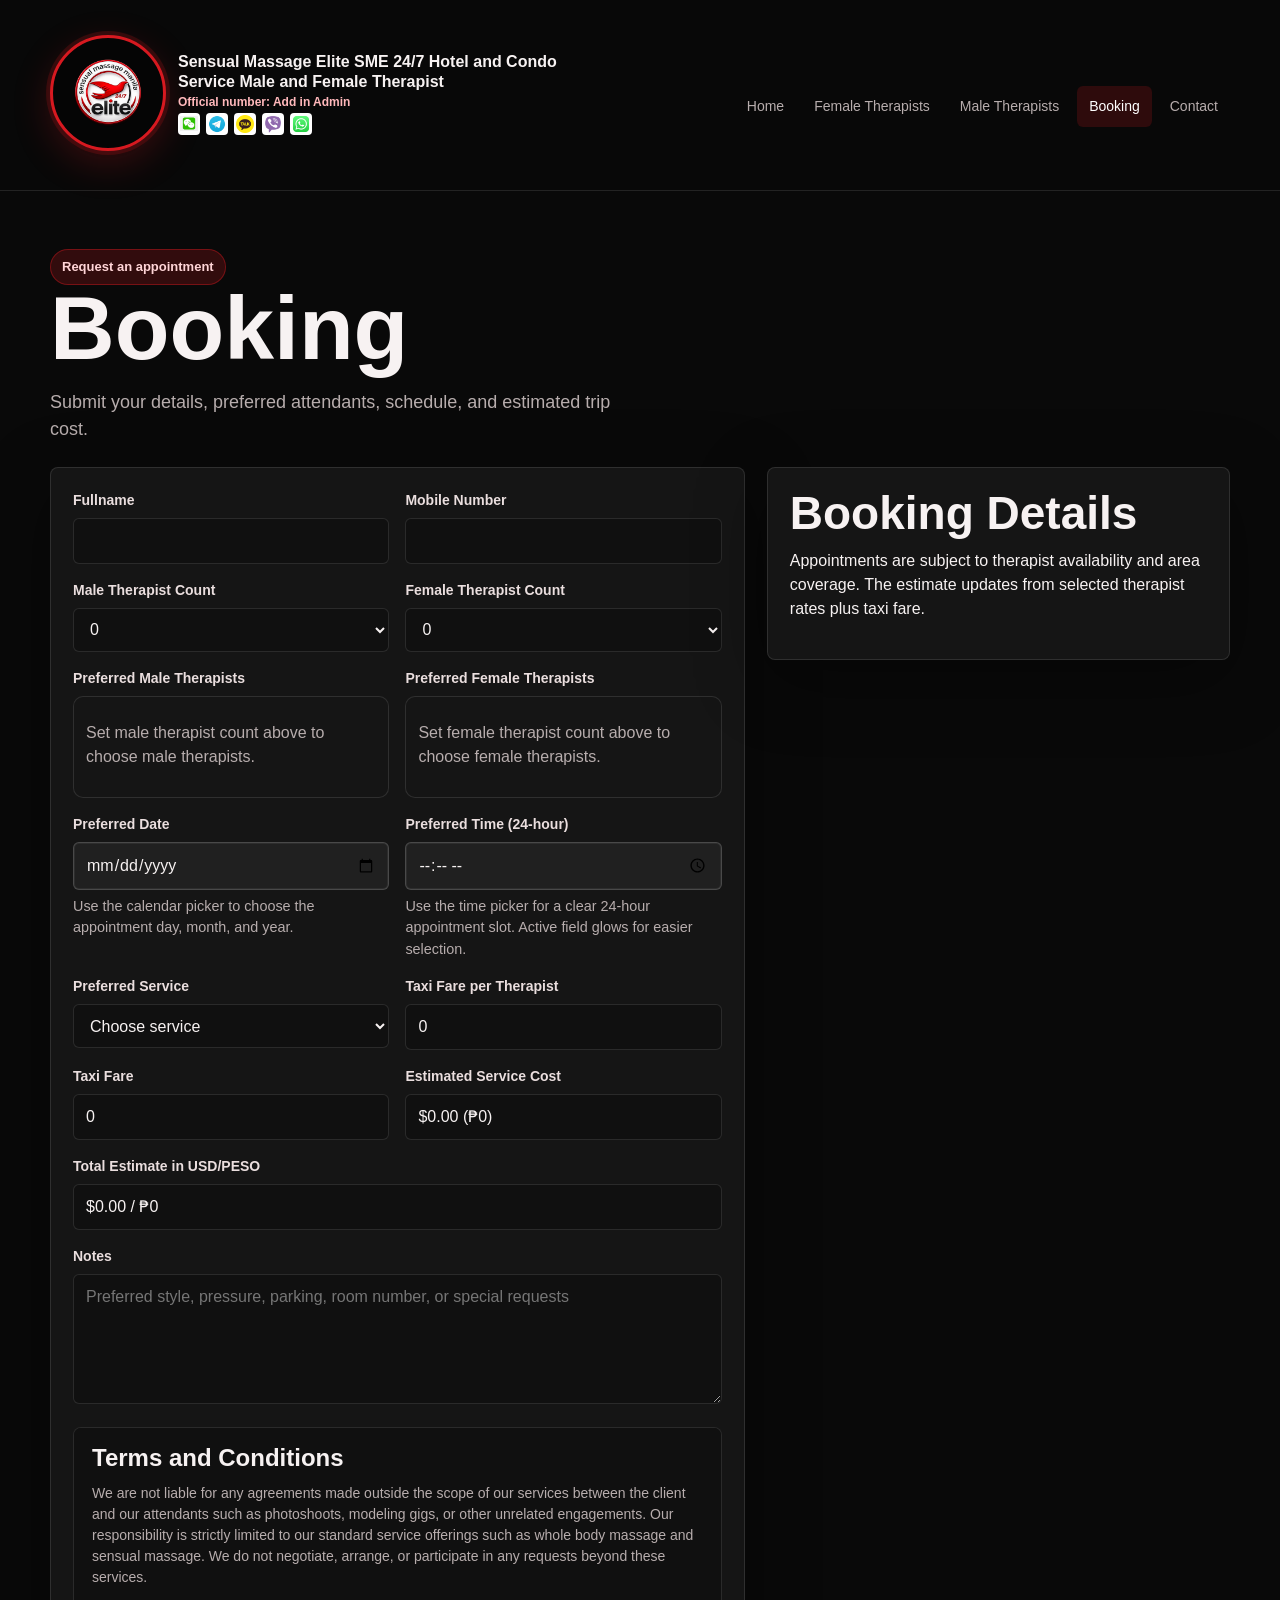
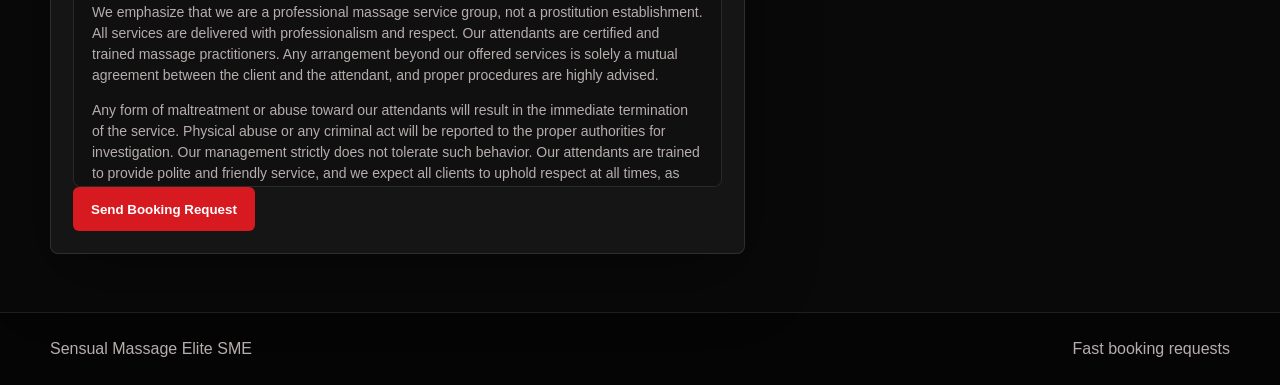
<file: booking.html>
<!DOCTYPE html>
<html lang="en">
<head>
  <meta charset="UTF-8">
  <meta name="viewport" content="width=device-width, initial-scale=1.0">
  <title>Booking | Sensual Massage Elite SME</title>
  <meta name="description" content="Request a massage therapist booking with Sensual Massage Elite SME.">
  <meta name="robots" content="index,follow">
  <link rel="canonical" href="https://sme247manila.com/booking.html">
  <meta property="og:type" content="website">
  <meta property="og:site_name" content="Sensual Massage Elite SME">
  <link rel="shortcut icon" href="/favicon.ico">
  <link rel="icon" type="image/png" sizes="48x48" href="/logo/favicon-48x48.png">
  <link rel="icon" type="image/png" sizes="96x96" href="/logo/favicon-96x96.png">
  <link rel="apple-touch-icon" sizes="180x180" href="/logo/apple-touch-icon.png">
  <meta property="og:title" content="Booking | Sensual Massage Elite SME">
  <meta property="og:description" content="Request a massage therapist booking with Sensual Massage Elite SME.">
  <meta property="og:url" content="https://sme247manila.com/booking.html">
  <meta property="og:image" content="https://sme247manila.com/logo/elite%20logo.png">
  <meta name="twitter:card" content="summary_large_image">
  <meta name="twitter:image" content="https://sme247manila.com/logo/elite%20logo.png">
  <link rel="stylesheet" href="css/styles.css">
</head>
<body>
  <header class="site-header">
    <nav class="nav">
      <a class="brand" href="index.html"><img class="brand-logo" src="logo/elite%20logo.png" alt="Sensual Massage Elite SME logo"><span class="brand-copy"><span data-business-name>Sensual Massage Elite SME<br>24/7 Hotel and Condo Service Male and Female Therapist</span><small data-official-number>Official number: Add in Admin</small><span class="brand-apps"><img src="logo/wechat.png" alt="WeChat"><img src="logo/telegram.png" alt="Telegram"><img src="logo/kakaotalk.png" alt="KakaoTalk"><img src="logo/viber.png" alt="Viber"><img src="logo/whatsapp.png" alt="WhatsApp"></span></span></a>
      <div class="nav-links">
        <a href="index.html">Home</a>
        <a href="femaletherapist.html">Female Therapists</a>
        <a href="maletherapist.html">Male Therapists</a>
        <a class="active" href="booking.html">Booking</a>
        <a href="contact.html">Contact</a>
      </div>
    </nav>
  </header>

  <main class="section">
    <div class="section-head">
      <div>
        <span class="eyebrow">Request an appointment</span>
        <h1>Booking</h1>
        <p class="lead">Submit your details, preferred attendants, schedule, and estimated trip cost.</p>
      </div>
    </div>
    <div class="split">
      <form class="form-panel" id="bookingForm">
        <div class="form-grid">
          <div class="field"><label for="fullname">Fullname</label><input id="fullname" name="fullname" required></div>
          <div class="field"><label for="mobileNumber">Mobile Number</label><input id="mobileNumber" name="mobileNumber" required></div>
          <div class="field"><label for="maleTherapistCount">Male Therapist Count</label><select id="maleTherapistCount" name="maleTherapistCount" required><option value="0">0</option><option value="1">1</option><option value="2">2</option><option value="3">3</option><option value="4">4</option><option value="5">5</option></select></div>
          <div class="field"><label for="femaleTherapistCount">Female Therapist Count</label><select id="femaleTherapistCount" name="femaleTherapistCount" required><option value="0">0</option><option value="1">1</option><option value="2">2</option><option value="3">3</option><option value="4">4</option><option value="5">5</option></select></div>
          <div class="field"><label>Preferred Male Therapists</label><div id="maleTherapistSelector" class="therapist-selection"></div><input type="hidden" id="preferredMaleTherapist" name="preferredMaleTherapist"></div>
          <div class="field"><label>Preferred Female Therapists</label><div id="femaleTherapistSelector" class="therapist-selection"></div><input type="hidden" id="preferredFemaleTherapist" name="preferredFemaleTherapist"></div>
          <div class="field"><label for="preferredDate">Preferred Date</label><input id="preferredDate" name="preferredDate" type="date" required><small class="field-note">Use the calendar picker to choose the appointment day, month, and year.</small></div>
          <div class="field"><label for="preferredTime">Preferred Time (24-hour)</label><input id="preferredTime" name="preferredTime" type="time" step="1800" required><small class="field-note">Use the time picker for a clear 24-hour appointment slot. Active field glows for easier selection.</small></div>
          <div class="field"><label for="preferredService">Preferred Service</label><select id="preferredService" name="preferredService" required><option value="">Choose service</option><option>Whole Body Massage</option><option>Sensual Massage</option></select></div>
          <div class="field"><label for="taxiFarePerTherapist">Taxi Fare per Therapist</label><input id="taxiFarePerTherapist" name="taxiFarePerTherapist" type="number" readonly></div>
          <div class="field"><label for="taxiFare">Taxi Fare</label><input id="taxiFare" name="taxiFare" type="number" min="0" step="1" value="0" readonly></div>
          <div class="field"><label for="estimatedServiceCost">Estimated Service Cost</label><input id="estimatedServiceCost" name="estimatedServiceCost" readonly></div>
          <div class="field full"><label for="totalEstimate">Total Estimate in USD/PESO</label><input id="totalEstimate" name="totalEstimate" readonly></div>
          <div class="field full"><label for="notes">Notes</label><textarea id="notes" name="notes" placeholder="Preferred style, pressure, parking, room number, or special requests"></textarea></div>
          <div class="field full terms-box">
            <h2>Terms and Conditions</h2>
            <p>We are not liable for any agreements made outside the scope of our services between the client and our attendants such as photoshoots, modeling gigs, or other unrelated engagements. Our responsibility is strictly limited to our standard service offerings such as whole body massage and sensual massage. We do not negotiate, arrange, or participate in any requests beyond these services.</p>
            <p>We emphasize that we are a professional massage service group, not a prostitution establishment. All services are delivered with professionalism and respect. Our attendants are certified and trained massage practitioners. Any arrangement beyond our offered services is solely a mutual agreement between the client and the attendant, and proper procedures are highly advised.</p>
            <p>Any form of maltreatment or abuse toward our attendants will result in the immediate termination of the service. Physical abuse or any criminal act will be reported to the proper authorities for investigation. Our management strictly does not tolerate such behavior. Our attendants are trained to provide polite and friendly service, and we expect all clients to uphold respect at all times, as mutual respect ensures a positive experience for everyone.</p>
            <p>Our services are primarily available within hotels and condominiums covered in our service areas. Exceptions may be granted to regular or frequent clients who have established trust, allowing attendants to visit private residences. For provincial, out-of-town, or international requests, a photocopy of valid identification and a signed transparency agreement are required for security purposes for both parties.</p>
            <p>We strictly oppose human trafficking and do not employ minors. All of our attendants, both male and female, are of legal age 21 years old and above. They are independent freelance professionals who are well-mannered, properly trained, and hold relevant health and massage certifications, supported by years of experience. We do not force or pressure our attendants into any activity against their will. Each attendant has the full right to accept or decline any request.</p>
            <p>Our group's vision is to support our members in achieving a better quality of life through sustainable work opportunities, while also helping clients reduce stress and improve overall well-being. We believe that therapeutic massage plays an important role in enhancing both physical and mental health in today's society.</p>
            <label class="checkbox-label"><input type="checkbox" id="termsAccepted" name="termsAccepted" required> I agree to the terms and conditions.</label>
          </div>
        </div>
        <div class="actions"><button type="submit">Send Booking Request</button><span id="status" class="status"></span></div>
      </form>
      <aside class="info-panel">
        <h2>Booking Details</h2>
        <p>Appointments are subject to therapist availability and area coverage. The estimate updates from selected therapist rates plus taxi fare.</p>
      </aside>
    </div>
  </main>

  <footer class="site-footer"><div class="footer-inner"><span>Sensual Massage Elite SME</span><span>Fast booking requests</span></div></footer>
    <script src="js/therapists.js?v=20260521b"></script>
  <script src="js/supabase.js?v=20260521b"></script>
  <script src="js/main.js?v=20260521b"></script>
  <script>setupBookingForm();</script>
</body>
</html>
</file>
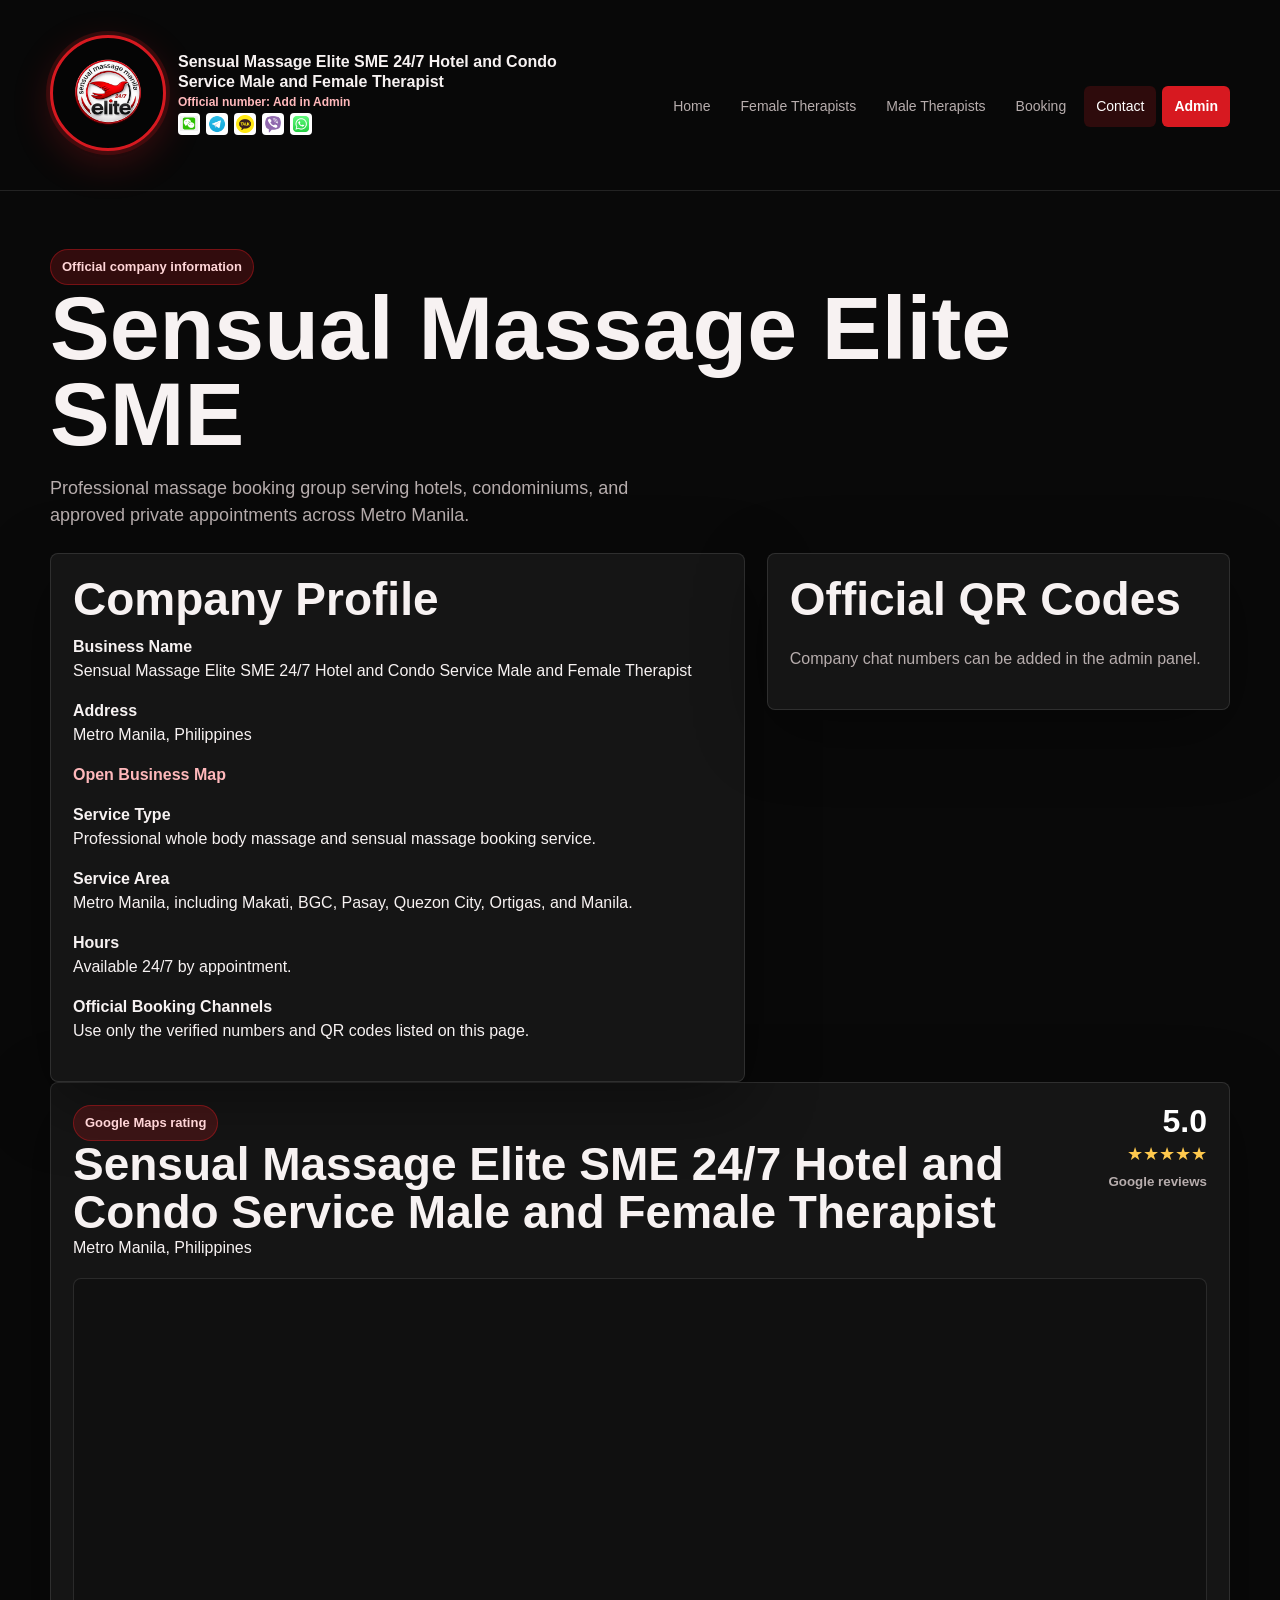
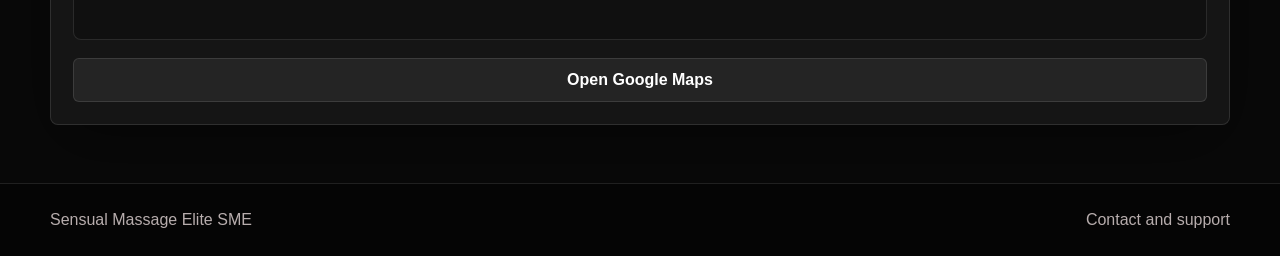
<file: contact.html>
<!DOCTYPE html>
<html lang="en">
<head>
  <meta charset="UTF-8">
  <meta name="viewport" content="width=device-width, initial-scale=1.0">
  <title>Contact | Sensual Massage Elite SME</title>
  <meta name="description" content="Official Sensual Massage Elite SME 24/7 Hotel and Condo Service Male and Female Therapist company information, verified numbers, and auto-generated QR codes.">
  <meta name="robots" content="index,follow">
  <link rel="canonical" href="https://sme247manila.com/contact.html">
  <meta property="og:type" content="website">
  <meta property="og:site_name" content="Sensual Massage Elite SME">
  <link rel="shortcut icon" href="/favicon.ico">
  <link rel="icon" type="image/png" sizes="48x48" href="/logo/favicon-48x48.png">
  <link rel="icon" type="image/png" sizes="96x96" href="/logo/favicon-96x96.png">
  <link rel="apple-touch-icon" sizes="180x180" href="/logo/apple-touch-icon.png">
  <meta property="og:title" content="Contact | Sensual Massage Elite SME">
  <meta property="og:description" content="Official Sensual Massage Elite SME company information, verified numbers, and QR codes.">
  <meta property="og:url" content="https://sme247manila.com/contact.html">
  <meta property="og:image" content="https://sme247manila.com/logo/elite%20logo.png">
  <meta name="twitter:card" content="summary_large_image">
  <meta name="twitter:image" content="https://sme247manila.com/logo/elite%20logo.png">
  <link rel="stylesheet" href="css/styles.css">
</head>
<body>
  <header class="site-header">
    <nav class="nav">
      <a class="brand" href="index.html"><img class="brand-logo" src="logo/elite%20logo.png" alt="Sensual Massage Elite SME logo"><span class="brand-copy"><span data-business-name>Sensual Massage Elite SME<br>24/7 Hotel and Condo Service Male and Female Therapist</span><small data-official-number>Official number: Add in Admin</small><span class="brand-apps"><img src="logo/wechat.png" alt="WeChat"><img src="logo/telegram.png" alt="Telegram"><img src="logo/kakaotalk.png" alt="KakaoTalk"><img src="logo/viber.png" alt="Viber"><img src="logo/whatsapp.png" alt="WhatsApp"></span></span></a>
      <div class="nav-links">
        <a href="index.html">Home</a>
        <a href="femaletherapist.html">Female Therapists</a>
        <a href="maletherapist.html">Male Therapists</a>
        <a href="booking.html">Booking</a>
        <a class="active" href="contact.html">Contact</a>
        <a href="#" onclick="openAdminLogin({ redirectToAdmin: true }); return false;">Admin</a>
      </div>
    </nav>
  </header>

  <main class="section">
    <div class="section-head">
      <div>
        <span class="eyebrow">Official company information</span>
        <h1>Sensual Massage Elite SME</h1>
        <p class="lead">Professional massage booking group serving hotels, condominiums, and approved private appointments across Metro Manila.</p>
      </div>
    </div>
    <div class="split">
      <aside class="info-panel">
        <h2>Company Profile</h2>
        <p><strong>Business Name</strong><br><span data-business-name>Sensual Massage Elite SME 24/7 Hotel and Condo Service Male and Female Therapist</span></p>
        <p><strong>Address</strong><br><span data-business-address>Metro Manila, Philippines</span></p>
        <p><a class="map-link" data-business-map href="https://www.google.com/maps/search/?api=1&query=Metro%20Manila%2C%20Philippines" target="_blank" rel="noopener">Open Business Map</a></p>
        <p><strong>Service Type</strong><br>Professional whole body massage and sensual massage booking service.</p>
        <p><strong>Service Area</strong><br>Metro Manila, including Makati, BGC, Pasay, Quezon City, Ortigas, and Manila.</p>
        <p><strong>Hours</strong><br>Available 24/7 by appointment.</p>
        <p><strong>Official Booking Channels</strong><br>Use only the verified numbers and QR codes listed on this page.</p>
      </aside>
      <aside class="info-panel">
        <h2>Official QR Codes</h2>
        <div class="contact-list contact-list-rich" id="companyContacts"></div>
      </aside>
    </div>
    <div data-business-map-rating></div>
  </main>

  <footer class="site-footer"><div class="footer-inner"><span>Sensual Massage Elite SME</span><span>Contact and support</span></div></footer>
    <script src="js/therapists.js?v=20260521b"></script>
  <script src="js/supabase.js?v=20260521b"></script>
  <script src="js/main.js?v=20260521b"></script>
  <script>renderOfficialNumber(); renderCompanyContacts("companyContacts");</script>
</body>
</html>
</file>
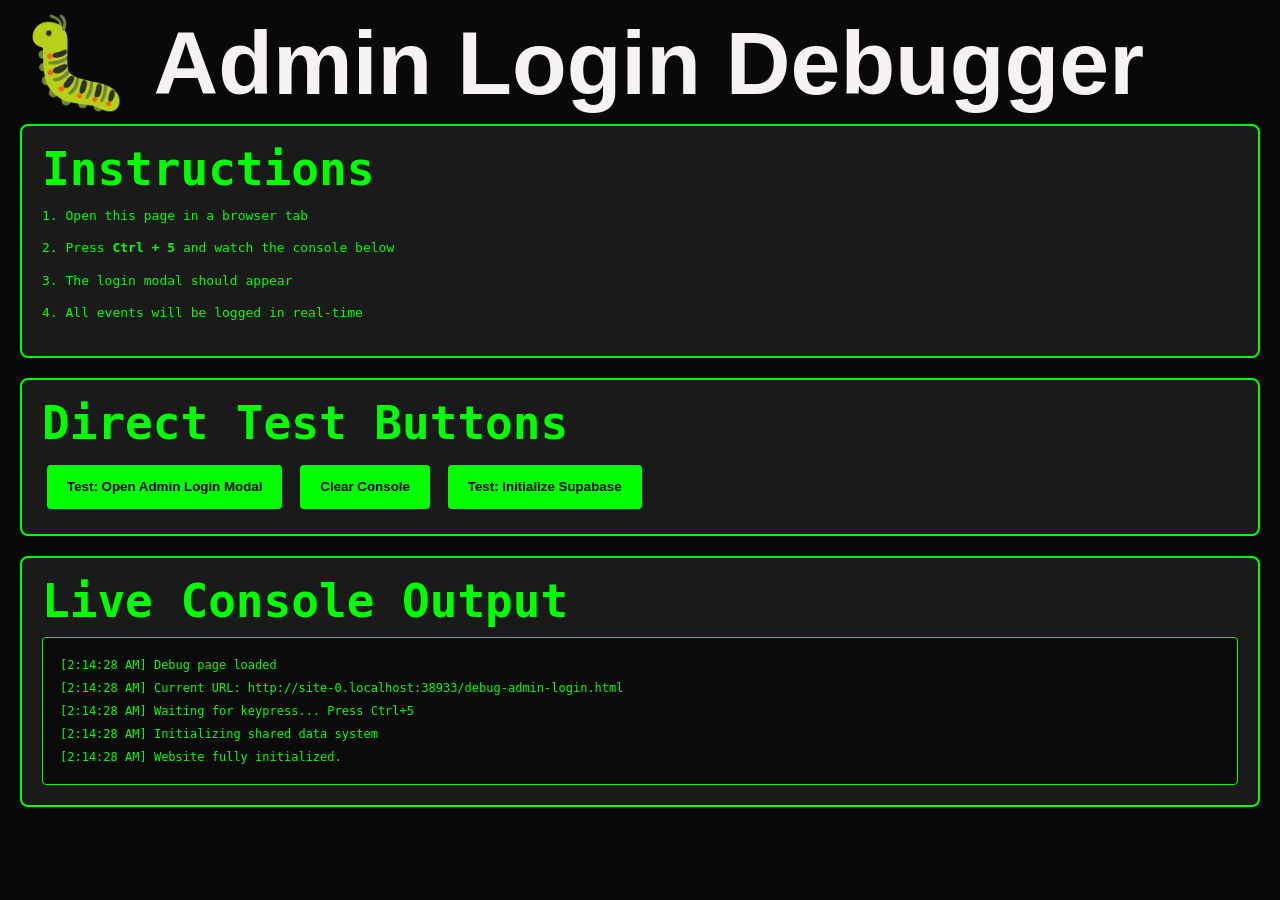
<file: debug-admin-login.html>
<!DOCTYPE html>
<html lang="en">
<head>
  <meta charset="UTF-8">
  <meta name="viewport" content="width=device-width, initial-scale=1.0">
  <title>Admin Login Debug</title>
  <link rel="stylesheet" href="css/styles.css">
  <style>
    body {
      padding: 20px;
    }
    .debug-panel {
      background: #1a1a1a;
      border: 2px solid #00ff00;
      padding: 20px;
      border-radius: 8px;
      margin-bottom: 20px;
      font-family: monospace;
      color: #00ff00;
    }
    .console-output {
      background: #0a0a0a;
      border: 1px solid #00ff00;
      padding: 15px;
      border-radius: 4px;
      max-height: 400px;
      overflow-y: auto;
      font-size: 12px;
      line-height: 1.4;
    }
    .log-entry {
      margin: 2px 0;
      padding: 2px;
    }
    .log-error {
      color: #ff4444;
    }
    .log-success {
      color: #44ff44;
    }
    .log-info {
      color: #4488ff;
    }
    button {
      padding: 10px 20px;
      margin: 5px;
      background: #00ff00;
      color: #000;
      border: none;
      border-radius: 4px;
      cursor: pointer;
      font-weight: bold;
    }
    button:hover {
      background: #00cc00;
    }
  </style>
</head>
<body>
  <h1>🐛 Admin Login Debugger</h1>
  
  <div class="debug-panel">
    <h2>Instructions</h2>
    <p>1. Open this page in a browser tab</p>
    <p>2. Press <strong>Ctrl + 5</strong> and watch the console below</p>
    <p>3. The login modal should appear</p>
    <p>4. All events will be logged in real-time</p>
  </div>

  <div class="debug-panel">
    <h2>Direct Test Buttons</h2>
    <button onclick="testOpenAdminLogin()">Test: Open Admin Login Modal</button>
    <button onclick="clearConsole()">Clear Console</button>
    <button onclick="testSupabaseInit()">Test: Initialize Supabase</button>
  </div>

  <div class="debug-panel">
    <h2>Live Console Output</h2>
    <div class="console-output" id="consoleOutput"></div>
  </div>

    <script src="js/therapists.js?v=20260521b"></script>
  <script src="js/supabase.js?v=20260521b"></script>
  <script src="js/main.js?v=20260521b"></script>
  
  <script>
    // Capture console.log
    const originalLog = console.log;
    const originalError = console.error;
    const consoleOutput = document.getElementById("consoleOutput");
    
    function addConsoleEntry(message, type = "log") {
      const entry = document.createElement("div");
      entry.className = "log-entry";
      if (type === "error") entry.classList.add("log-error");
      if (type === "success") entry.classList.add("log-success");
      if (type === "info") entry.classList.add("log-info");
      
      const time = new Date().toLocaleTimeString();
      entry.textContent = `[${time}] ${message}`;
      consoleOutput.appendChild(entry);
      consoleOutput.scrollTop = consoleOutput.scrollHeight;
    }
    
    console.log = function(...args) {
      originalLog(...args);
      addConsoleEntry(args.join(" "), "log");
    };
    
    console.error = function(...args) {
      originalError(...args);
      addConsoleEntry("ERROR: " + args.join(" "), "error");
    };
    
    function clearConsole() {
      consoleOutput.innerHTML = "";
      addConsoleEntry("Console cleared", "info");
    }
    
    function testOpenAdminLogin() {
      console.log("=== Manual Test: openAdminLogin ===");
      openAdminLogin({ redirectToAdmin: false });
    }
    
    async function testSupabaseInit() {
      console.log("=== Manual Test: Supabase Init ===");
      const client = await initSupabase();
      if (client) {
        console.log("SUCCESS: Supabase client initialized");
      } else {
        console.error("FAILED: Could not initialize Supabase client");
      }
    }
  </script>

  <script>
    // Log page load
    console.log("Debug page loaded");
    console.log("Current URL:", window.location.href);
    console.log("Waiting for keypress... Press Ctrl+5");
    
    // Test the shortcut manually
    window.addEventListener("keydown", (e) => {
      if (e.ctrlKey && !e.altKey && !e.shiftKey && e.key === "5") {
        console.log("Captured: Ctrl+5 (Admin shortcut activated)");
      }
    });
  </script>
</body>
</html>
</file>
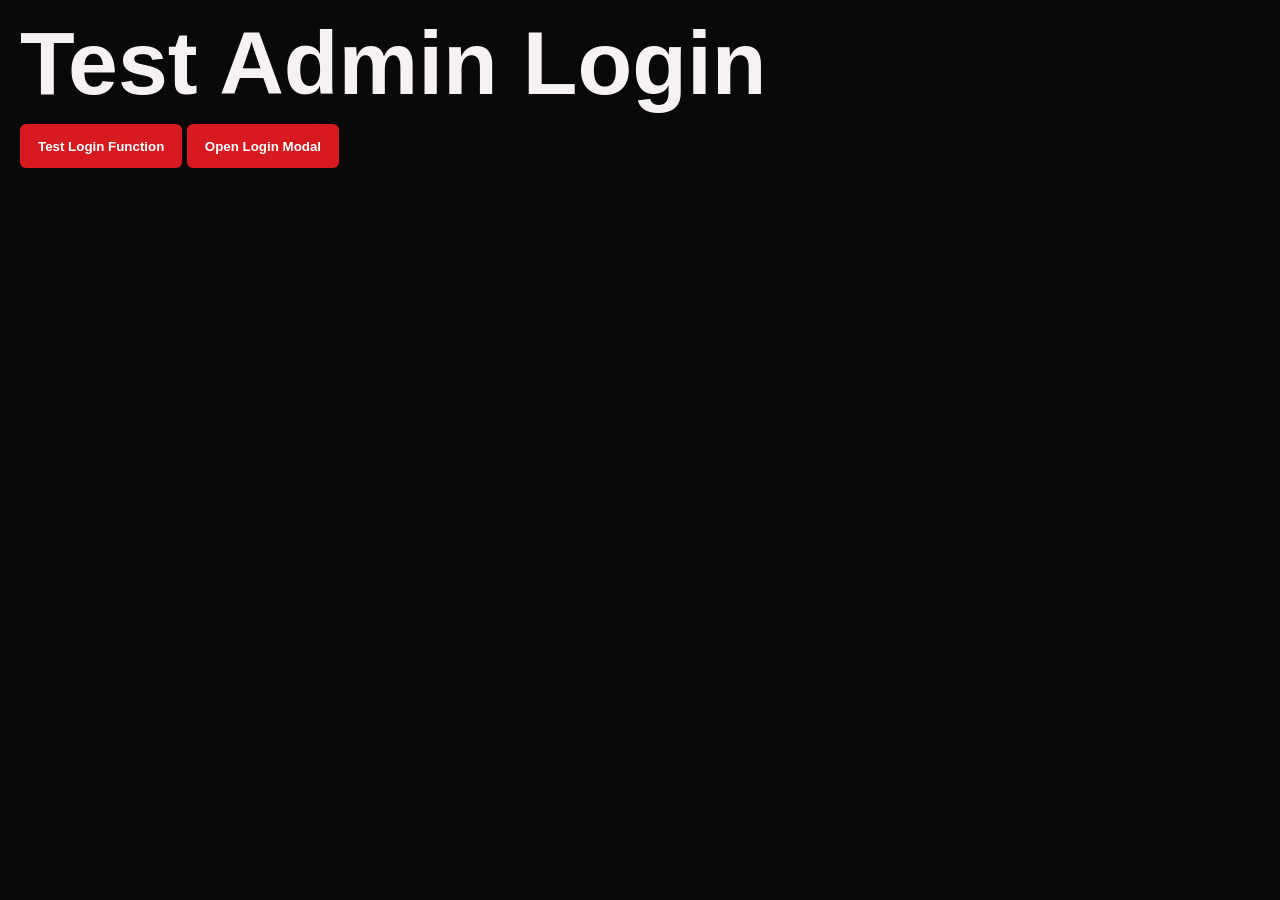
<file: test-login.html>
<!DOCTYPE html>
<html lang="en">
<head>
  <meta charset="UTF-8">
  <meta name="viewport" content="width=device-width, initial-scale=1.0">
  <title>Test Admin Login</title>
  <link rel="stylesheet" href="css/styles.css">
</head>
<body>
  <div style="padding: 20px;">
    <h1>Test Admin Login</h1>
    <button onclick="testLogin()">Test Login Function</button>
    <button onclick="openAdminLogin({ redirectToAdmin: true })">Open Login Modal</button>
    <div id="testResults"></div>
  </div>

    <script src="js/supabase.js?v=20260521b"></script>
  <script src="js/main.js?v=20260521b"></script>
  
  <script>
    async function testLogin() {
      const results = document.getElementById('testResults');
      results.innerHTML = '<p>Testing login function...</p>';
      
      try {
        // Test with your Supabase admin email and password
        const result = await adminSignIn('your-admin-email@example.com', 'your-password');
        results.innerHTML = '<pre>' + JSON.stringify(result, null, 2) + '</pre>';
      } catch (error) {
        results.innerHTML = '<p style="color: red;">Error: ' + error.message + '</p>';
      }
    }
  </script>
</body>
</html>
</file>
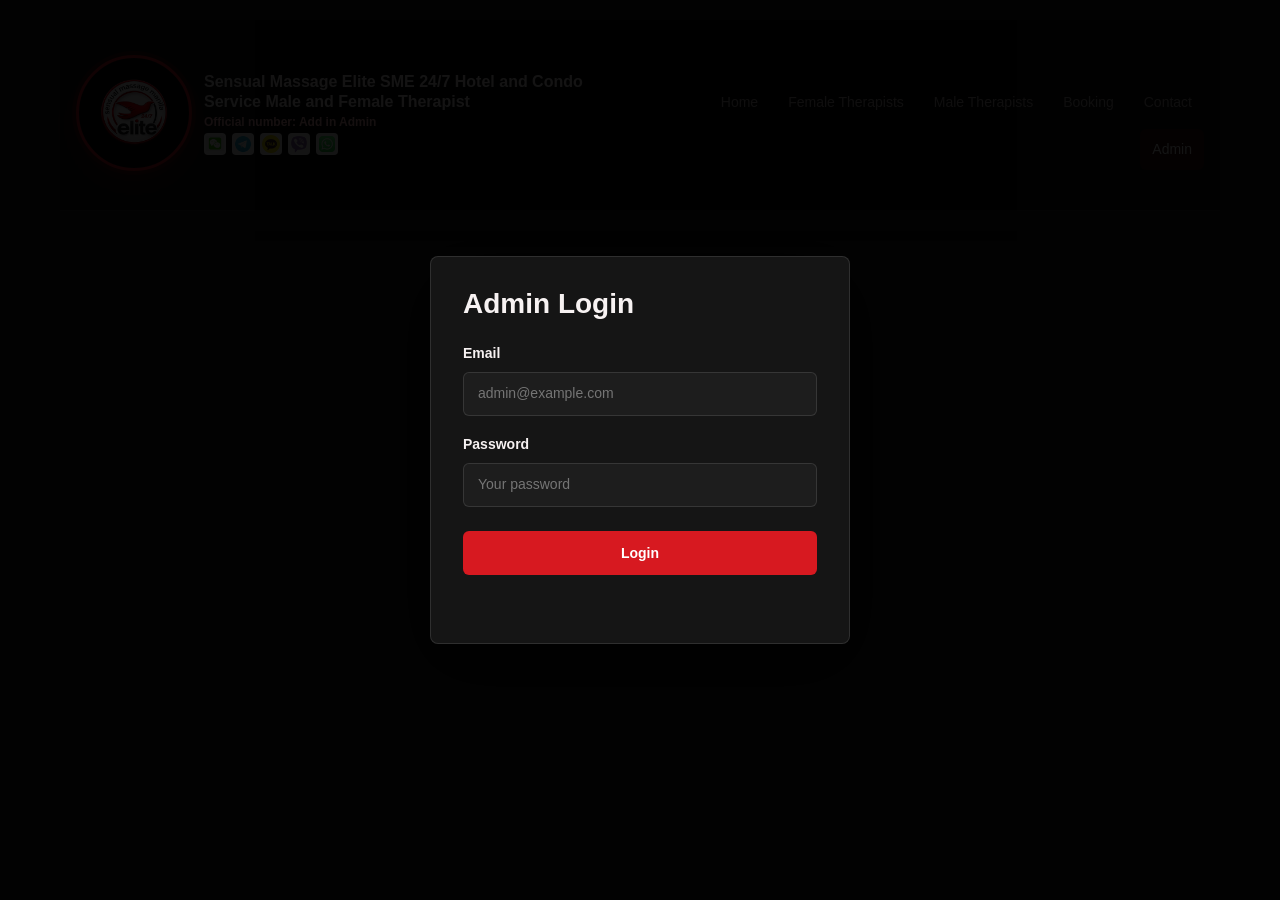
<file: admin/add-therapist.html>
<!DOCTYPE html>
<html lang="en">
<head>
  <meta charset="UTF-8">
  <meta name="viewport" content="width=device-width, initial-scale=1.0">
  <title>Add Therapist | Sensual Massage Elite SME</title>
  <link rel="shortcut icon" href="/favicon.ico">
  <link rel="icon" type="image/png" sizes="48x48" href="/logo/favicon-48x48.png">
  <link rel="icon" type="image/png" sizes="96x96" href="/logo/favicon-96x96.png">
  <link rel="apple-touch-icon" sizes="180x180" href="/logo/apple-touch-icon.png">
  <link rel="stylesheet" href="../css/styles.css">
  <style>
    .admin-page {
      max-width: 1200px;
      margin: 0 auto;
      padding: 20px;
      background: #1a1a1a;
      border-radius: 8px;
      box-shadow: 0 4px 12px rgba(0,0,0,0.3);
    }

    .therapist-list {
      display: flex;
      flex-direction: column;
      gap: 20px;
      margin-top: 20px;
      max-height: 600px;
      overflow-y: auto;
      padding: 20px;
      background: #252525;
      border-radius: 12px;
      border: 1px solid #333;
    }

    .therapist-item {
      display: flex;
      align-items: center;
      padding: 25px;
      border: 2px solid #444;
      border-radius: 16px;
      background: #2d2d2d;
      transition: all 0.3s ease;
      box-shadow: 0 4px 16px rgba(0, 0, 0, 0.4);
      position: relative;
    }

    .therapist-item:hover {
      box-shadow: 0 8px 20px rgba(0, 0, 0, 0.12);
      transform: translateY(-2px);
      border-color: #007bff;
    }

    .therapist-avatar {
      width: 100px;
      height: 100px;
      border-radius: 50%;
      object-fit: cover;
      margin-right: 25px;
      border: 3px solid #007bff;
      box-shadow: 0 6px 20px rgba(0, 123, 255, 0.3);
    }

    .therapist-avatar-container {
      position: relative;
      display: inline-block;
      flex-shrink: 0;
    }

    .crown-icon {
      position: absolute;
      top: -10px;
      left: -10px;
      background: linear-gradient(135deg, #ffd700, #ffed4e);
      color: white;
      font-size: 18px;
      width: 28px;
      height: 28px;
      border-radius: 50%;
      display: flex;
      align-items: center;
      justify-content: center;
      box-shadow: 0 4px 8px rgba(255, 215, 0, 0.4);
      border: 3px solid #ffc107;
      z-index: 10;
    }

    .most-booked {
      border: 3px solid #ffd700;
      background: linear-gradient(135deg, #3a3a3a 0%, #4a4a4a 50%, #5a5a5a 100%);
      box-shadow: 0 8px 25px rgba(255, 215, 0, 0.3);
    }

    .most-booked:hover {
      box-shadow: 0 12px 35px rgba(255, 215, 0, 0.4);
      border-color: #ffed4e;
    }

    .random-ranked {
      border: 3px solid #6c757d;
      background: linear-gradient(135deg, #2a2a2a 0%, #3a3a3a 50%, #4a4a4a 100%);
      box-shadow: 0 8px 25px rgba(108, 117, 125, 0.2);
    }

    .random-ranked:hover {
      box-shadow: 0 12px 35px rgba(108, 117, 125, 0.3);
      border-color: #868e96;
    }

    .random-icon {
      position: absolute;
      top: -10px;
      left: -10px;
      background: linear-gradient(135deg, #6c757d, #868e96);
      color: white;
      font-size: 18px;
      width: 28px;
      height: 28px;
      border-radius: 50%;
      display: flex;
      align-items: center;
      justify-content: center;
      box-shadow: 0 4px 8px rgba(108, 117, 125, 0.4);
      border: 3px solid #495057;
      z-index: 10;
    }

    .therapist-info {
      flex: 1;
      min-width: 0;
    }

    .therapist-name {
      font-weight: 700;
      color: #ffffff;
      margin-bottom: 12px;
      cursor: pointer;
      font-size: 20px;
      transition: color 0.3s ease;
      text-shadow: 0 2px 4px rgba(0, 0, 0, 0.3);
    }

    .therapist-name:hover {
      color: #007bff;
      text-shadow: 0 2px 8px rgba(0, 123, 255, 0.4);
    }

    .therapist-details {
      font-size: 15px;
      color: #d0d0d0;
      margin-bottom: 12px;
      line-height: 1.6;
      background: rgba(255, 255, 255, 0.05);
      padding: 8px 12px;
      border-radius: 8px;
      border-left: 3px solid #007bff;
    }

    .therapist-actions {
      display: flex;
      gap: 15px;
      flex-shrink: 0;
      flex-direction: column;
      align-items: stretch;
    }

    .edit-btn, .delete-btn {
      padding: 12px 24px;
      border: none;
      border-radius: 10px;
      cursor: pointer;
      font-size: 14px;
      font-weight: 700;
      transition: all 0.3s ease;
      text-transform: uppercase;
      letter-spacing: 0.8px;
      min-width: 100px;
      text-align: center;
    }

    .edit-btn {
      background: linear-gradient(135deg, #007bff, #0056b3);
      color: white;
      box-shadow: 0 4px 12px rgba(0, 123, 255, 0.3);
    }

    .edit-btn:hover {
      background: linear-gradient(135deg, #0056b3, #004085);
      box-shadow: 0 6px 20px rgba(0, 123, 255, 0.4);
      transform: translateY(-1px);
    }

    .delete-btn {
      background: linear-gradient(135deg, #dc3545, #c82333);
      color: white;
      box-shadow: 0 4px 12px rgba(220, 53, 69, 0.3);
    }

    .delete-btn:hover {
      background: linear-gradient(135deg, #c82333, #a71d2a);
      box-shadow: 0 6px 20px rgba(220, 53, 69, 0.4);
      transform: translateY(-1px);
    }

    .edit-modal {
      position: fixed;
      top: 0;
      left: 0;
      width: 100%;
      height: 100%;
      background: rgba(0,0,0,0.85);
      display: none;
      align-items: center;
      justify-content: center;
      z-index: 1000;
      backdrop-filter: blur(10px);
    }

    .edit-modal-content {
      background: #20232a;
      padding: 26px 28px;
      border-radius: 18px;
      max-width: 860px;
      width: min(96vw, 860px);
      max-height: 88vh;
      overflow-y: auto;
      box-shadow: 0 32px 100px rgba(0, 0, 0, 0.72);
      border: 1px solid rgba(255,255,255,0.08);
    }

    .edit-modal-content h3 {
      margin-bottom: 20px;
      color: #ffffff;
      font-size: 26px;
      font-weight: 700;
      text-align: center;
      border-bottom: 1px solid rgba(77, 140, 255, 0.35);
      padding-bottom: 12px;
    }

    .edit-modal-content .form-grid {
      display: grid;
      grid-template-columns: repeat(auto-fit, minmax(220px, 1fr));
      gap: 14px;
      margin-bottom: 20px;
    }

    .edit-modal-content .field {
      display: grid;
      gap: 8px;
      margin-bottom: 16px;
    }

    .edit-modal-content .field.full {
      grid-column: 1 / -1;
    }

    .edit-modal-content label {
      display: block;
      margin-bottom: 4px;
      font-weight: 700;
      color: #dfe6ff;
      font-size: 13px;
      text-transform: uppercase;
      letter-spacing: 0.7px;
    }

    .edit-modal-content input,
    .edit-modal-content textarea {
      width: 100%;
      min-height: 42px;
      padding: 12px 14px;
      border: 1px solid rgba(255,255,255,0.08);
      border-radius: 10px;
      font-size: 14px;
      transition: all 0.2s ease;
      background: #121316;
      color: #f5f5ff;
      box-sizing: border-box;
    }

    .edit-modal-content input:focus,
    .edit-modal-content textarea:focus {
      outline: none;
      border-color: #4d8cff;
      background: #1a1f2f;
      box-shadow: 0 0 0 4px rgba(77, 140, 255, 0.18);
      transform: translateY(-1px);
    }

    .edit-modal-content textarea {
      min-height: 130px;
      resize: vertical;
      font-family: inherit;
    }

    .edit-modal-content .image-field {
      grid-column: 1 / -1;
      margin-bottom: 18px;
    }

    .edit-modal-content .image-upload-label {
      display: block;
      margin-bottom: 10px;
      font-weight: 700;
      color: #f3f3ff;
      font-size: 13px;
      text-transform: uppercase;
      letter-spacing: 0.7px;
    }

    .edit-modal-content .image-input-wrapper {
      display: grid;
      gap: 12px;
      margin-bottom: 16px;
    }

    .edit-modal-content .image-gallery {
      display: grid;
      grid-template-columns: repeat(auto-fill, minmax(120px, 1fr));
      gap: 12px;
      margin-bottom: 0;
      max-height: 240px;
      overflow-y: auto;
      padding: 12px;
      background: #141519;
      border: 1px solid rgba(255,255,255,0.08);
      border-radius: 12px;
    }

    .edit-modal-content .image-input {
      width: 100%;
      padding: 12px 14px;
      border: 1px solid rgba(255,255,255,0.08);
      border-radius: 10px;
      background: #141519;
      color: #f5f5ff;
      font-size: 14px;
    }

    .edit-modal-content .gallery-image {
      position: relative;
      width: 100%;
      height: 100px;
      border-radius: 12px;
      overflow: hidden;
      border: 1px solid rgba(255,255,255,0.08);
      cursor: pointer;
      transition: all 0.2s ease;
      background: #0d1116;
    }

    .edit-modal-content .gallery-image img {
      width: 100%;
      height: 100%;
      object-fit: cover;
      display: block;
    }

    .edit-modal-content .gallery-image:hover,
    .edit-modal-content .gallery-image.selected {
      border-color: #4d8cff;
      box-shadow: 0 8px 16px rgba(77, 140, 255, 0.22);
      transform: translateY(-1px);
    }

    .edit-modal-content .remove-image {
      position: absolute;
      top: 8px;
      right: 8px;
      width: 24px;
      height: 24px;
      border-radius: 50%;
      background: rgba(0,0,0,0.65);
      color: #ffffff;
      font-size: 16px;
      line-height: 24px;
      text-align: center;
      cursor: pointer;
      opacity: 0.9;
      transition: opacity 0.2s ease;
    }

    .edit-modal-content .remove-image:hover {
      opacity: 1;
    }

    .edit-modal-content .actions {
      display: flex;
      gap: 14px;
      justify-content: flex-end;
      margin-top: 20px;
      padding-top: 14px;
      border-top: 1px solid rgba(255,255,255,0.08);
    }

    .edit-modal-content button {
      padding: 12px 24px;
      border: none;
      border-radius: 10px;
      cursor: pointer;
      font-size: 13px;
      font-weight: 700;
      transition: all 0.2s ease;
      text-transform: uppercase;
      letter-spacing: 0.8px;
      min-width: 110px;
      text-align: center;
      box-sizing: border-box;
    }

    .edit-modal-content .actions {
      display: flex;
      gap: 20px;
      justify-content: center;
      margin-top: 30px;
      padding-top: 20px;
      border-top: 1px solid #444;
    }

    .edit-modal-content button {
      padding: 14px 28px;
      border: none;
      border-radius: 10px;
      cursor: pointer;
      font-size: 14px;
      font-weight: 700;
      transition: all 0.3s ease;
      text-transform: uppercase;
      letter-spacing: 0.8px;
      min-width: 120px;
      text-align: center;
      box-sizing: border-box;
    }

    .edit-modal-content button[type="submit"] {
      background: linear-gradient(135deg, #007bff, #0056b3);
      color: white;
      box-shadow: 0 4px 12px rgba(0, 123, 255, 0.3);
    }

    .edit-modal-content button[type="submit"]:hover {
      background: linear-gradient(135deg, #0056b3, #004085);
      box-shadow: 0 6px 20px rgba(0, 123, 255, 0.4);
      transform: translateY(-1px);
    }

    .edit-modal-content button[type="button"] {
      background: linear-gradient(135deg, #6c757d, #495057);
      color: white;
      box-shadow: 0 4px 12px rgba(108, 117, 125, 0.3);
    }

    .edit-modal-content button[type="button"]:hover {
      background: linear-gradient(135deg, #495057, #343a40);
      box-shadow: 0 6px 20px rgba(108, 117, 125, 0.4);
      transform: translateY(-1px);
    }
  </style>
</head>
<body class="admin-page admin-locked">
  <div id="adminAccessStatus" style="display: none; position: fixed; top: 50%; left: 50%; transform: translate(-50%, -50%); background: rgba(255,255,255,0.9); padding: 20px; border: 1px solid #ccc; border-radius: 8px; z-index: 99;">Accessing admin panel...</div>
  <header class="site-header">
    <nav class="nav">
      <a class="brand" href="../index.html"><img class="brand-logo" src="../logo/elite%20logo.png" alt="Sensual Massage Elite SME logo"><span class="brand-copy"><span data-business-name>Sensual Massage Elite SME<br>24/7 Hotel and Condo Service Male and Female Therapist</span><small data-official-number>Official number: Add in Admin</small><span class="brand-apps"><img src="../logo/wechat.png" alt="WeChat"><img src="../logo/telegram.png" alt="Telegram"><img src="../logo/kakaotalk.png" alt="KakaoTalk"><img src="../logo/viber.png" alt="Viber"><img src="../logo/whatsapp.png" alt="WhatsApp"></span></span></a>
      <div class="nav-links">
        <a href="../index.html">Home</a>
        <a href="../femaletherapist.html">Female Therapists</a>
        <a href="../maletherapist.html">Male Therapists</a>
        <a href="../booking.html">Booking</a>
        <a href="../contact.html">Contact</a>
        <a class="active" href="add-therapist.html">Admin</a>
      </div>
    </nav>
  </header>

  <main class="section">
    <div class="section-head">
      <div>
        <span class="eyebrow">Admin panel</span>
        <h1>Admin Settings</h1>
        <p class="lead">Manage business profile settings before connecting Supabase as the database.</p>
      </div>
    </div>

    <div class="admin-tabs" role="tablist">
      <button class="admin-tab active" type="button" data-tab-button="businessProfile">Business Profile</button>
      <button class="admin-tab" type="button" data-tab-button="taxiFarePanel">Taxi Fare</button>
      <button class="admin-tab" type="button" data-tab-button="therapistPanel">Add Therapist</button>
      <button class="admin-tab" type="button" data-tab-button="femaleTherapistsPanel">Female Therapists</button>
      <button class="admin-tab" type="button" data-tab-button="maleTherapistsPanel">Male Therapists</button>
    </div>

    <section class="admin-tab-panel active" id="businessProfile" data-tab-panel>
      <form class="form-panel" id="businessProfileForm">
        <h2>Business Profile</h2>
        <div class="form-grid">
          <div class="field full"><label for="businessName">Name</label><input id="businessName" name="businessName" required></div>
          <div class="field full"><label for="businessAddress">Address</label><input id="businessAddress" name="businessAddress" required></div>
          <div class="field full"><label for="businessMapsLink">Maps Link</label><input id="businessMapsLink" name="businessMapsLink" placeholder="https://www.google.com/maps/place/..."></div>
          <div class="field"><label for="businessGoogleRating">Google Rating</label><input id="businessGoogleRating" name="businessGoogleRating" type="number" min="0" max="5" step="0.1" placeholder="5.0"></div>
          <div class="field"><label for="businessGoogleReviewCount">Google Review Count</label><input id="businessGoogleReviewCount" name="businessGoogleReviewCount" placeholder="e.g., 25 reviews"></div>
          <div class="field full"><label for="serviceType">Service Type</label><textarea id="serviceType" name="serviceType" placeholder="Professional whole body massage and sensual massage booking service."></textarea></div>
          <div class="field full"><label for="serviceArea">Service Area</label><textarea id="serviceArea" name="serviceArea" placeholder="Metro Manila, including Makati, BGC, Pasay, Quezon City, Ortigas, and Manila."></textarea></div>
          <div class="field full">
            <p class="notice"><strong>Pricing Note:</strong> Massage prices are set individually for each therapist in the Therapist tab. Prices vary based on therapist gender, experience, and service combinations (male/female/mixed).</p>
          </div>
                    <div class="field"><label for="viber">Viber Number</label><input id="viber" name="viber"></div>
          <div class="field"><label for="wechat">WeChat Number</label><input id="wechat" name="wechat"></div>
          <div class="field"><label for="kakaotalk">KakaoTalk Number</label><input id="kakaotalk" name="kakaotalk"></div>
          <div class="field"><label for="telegram">Telegram Number</label><input id="telegram" name="telegram"></div>
          <div class="field"><label for="whatsapp">WhatsApp Number</label><input id="whatsapp" name="whatsapp"></div>
          <div class="field full"><label for="businessLogo">Logo</label><input id="businessLogo" name="businessLogo" type="file" accept="image/*"></div>
          <div class="field full">
            <label>Logo Preview</label>
            <img class="business-logo-preview" id="businessLogoPreview" src="../logo/elite%20logo.png" alt="Business logo preview">
            <p class="notice">Changing this logo updates the website header logo on this browser. Search result icons use the fixed site favicon.</p>
          </div>
        </div>
        <div class="actions"><button type="submit">Save Business Profile</button><span id="businessProfileStatus" class="status"></span></div>
      </form>
    </section>

    <section class="admin-tab-panel" id="taxiFarePanel" data-tab-panel>
      <form class="form-panel" id="taxiFareForm">
        <h2>Taxi Fare</h2>
        <div class="form-grid">
          <div class="field"><label for="taxiFare">Default Taxi Fare</label><input id="taxiFare" name="taxiFare" type="number" min="0" step="1"></div>
          <div class="field"><label for="taxiFareCurrency">Currency</label><select id="taxiFareCurrency" name="taxiFareCurrency"><option value="PHP">PHP</option><option value="USD">USD</option></select></div>
          <div class="field full"><label for="taxiFareNotes">Notes</label><textarea id="taxiFareNotes" name="taxiFareNotes" placeholder="Coverage areas, late-night surcharge, hotel parking reminders"></textarea></div>
          <div class="field full"><label for="googleSheetsWebAppUrl">Google Sheets Web App URL</label><input id="googleSheetsWebAppUrl" name="googleSheetsWebAppUrl" type="url" placeholder="https://script.google.com/macros/s/your-script-id/exec"></div>
        </div>
        <div class="actions"><button type="submit">Save Taxi Fare</button><span id="taxiFareStatus" class="status"></span></div>
      </form>
    </section>

    <section class="admin-tab-panel" id="therapistPanel" data-tab-panel>
      <form class="form-panel" id="therapistDraftForm">
        <h2>Therapist</h2>
        <div class="form-grid">
          <div class="field"><label for="therapistName">Name</label><input id="therapistName" name="therapistName" required></div>
          <div class="field"><label for="therapistGender">Male or Female</label><select id="therapistGender" name="therapistGender" required><option value="female">Female</option><option value="male">Male</option></select></div>
          <div class="field"><label for="therapistLocation">Location</label><input id="therapistLocation" name="therapistLocation" placeholder="e.g., Makati, BGC, Quezon City" required></div>
          <div class="field"><label for="therapistRate">Starting Rate (PHP)</label><input id="therapistRate" name="therapistRate" type="number" min="0" step="100" placeholder="Default 2400 for female, 2200 for male" required></div>
          <div class="field"><label for="therapistSpecialties">Specialties (comma separated)</label><input id="therapistSpecialties" name="therapistSpecialties" placeholder="e.g., Swedish, Deep Tissue, Aromatherapy" required></div>
          <div class="field full"><label for="therapistBio">Bio</label><textarea id="therapistBio" name="therapistBio" placeholder="Brief description of therapist style and specialties" required></textarea></div>
          <div class="field"><label for="therapistAvailability">Availability</label><input id="therapistAvailability" name="therapistAvailability" placeholder="e.g., Daily, 12 PM - 10 PM"></div>
          <div class="field"><label for="therapistMapUrl">Map URL</label><input id="therapistMapUrl" name="therapistMapUrl" placeholder="https://www.google.com/maps/search/?api=1&query=..."></div>
          <div class="field full"><label for="therapistProfilePicture">Profile Picture</label><input id="therapistProfilePicture" name="therapistProfilePicture" type="file" accept="image/*"></div>
          <div class="field full"><label for="therapistSlides">10 Slides of Picture</label><input id="therapistSlides" name="therapistSlides" type="file" accept="image/*" multiple></div>
          <div class="field full">
            <label>Image Preview</label>
            <div class="image-preview-grid" id="therapistImagePreview"></div>
            <p class="notice">Select up to 10 slide images. Photos upload to Supabase Storage and only image URLs are saved in the browser.</p>
          </div>
        </div>
        <div class="actions"><button type="submit">Save Therapist</button><span id="therapistDraftStatus" class="status"></span></div>
      </form>
    </section>

    <section class="admin-tab-panel" id="femaleTherapistsPanel" data-tab-panel>
      <h2>Female Therapists</h2>
      <div id="femaleTherapistsList" class="therapist-list">
        <!-- Therapist list will be populated here -->
      </div>
    </section>

    <section class="admin-tab-panel" id="maleTherapistsPanel" data-tab-panel>
      <h2>Male Therapists</h2>
      <div id="maleTherapistsList" class="therapist-list">
        <!-- Therapist list will be populated here -->
      </div>
    </section>
  </main>

  <footer class="site-footer"><div class="footer-inner"><span>Sensual Massage Elite SME</span><span>Admin tools</span></div></footer>
    <script src="../js/therapists.js?v=20260521b"></script>
    <script src="../js/supabase.js?v=20260521b"></script>
    <script src="../js/main.js?v=20260521b"></script>
    <script src="admin.js"></script>
</body>
</html>
</file>
<file: css/styles.css>
:root {
  --bg: #090909;
  --panel: #151515;
  --panel-2: #1d1d1d;
  --text: #f7f2f2;
  --muted: #b7adad;
  --red: #d71920;
  --red-dark: #930f14;
  --line: rgba(255, 255, 255, 0.11);
  --shadow: 0 20px 70px rgba(0, 0, 0, 0.38);
}

* {
  box-sizing: border-box;
}

body {
  margin: 0;
  font-family: Arial, Helvetica, sans-serif;
  color: var(--text);
  background: var(--bg);
  line-height: 1.5;
}

a {
  color: inherit;
  text-decoration: none;
}

img {
  display: block;
  max-width: 100%;
}

.site-header {
  position: sticky;
  top: 0;
  z-index: 10;
  background: rgba(9, 9, 9, 0.92);
  border-bottom: 1px solid var(--line);
  backdrop-filter: blur(12px);
  padding: 18px 0 22px;
}

.nav {
  width: min(1180px, calc(100% - 32px));
  min-height: 150px;
  margin: 0 auto;
  display: flex;
  align-items: center;
  justify-content: space-between;
  gap: 24px;
}

.brand {
  display: flex;
  align-items: center;
  gap: 12px;
  font-weight: 800;
  letter-spacing: 0;
  max-width: 560px;
}

.brand-copy {
  display: grid;
  gap: 3px;
  line-height: 1.25;
}

.brand-copy small {
  color: #ffb8bb;
  font-size: 12px;
  font-weight: 700;
}

.brand-apps,
.official-line {
  display: flex;
  align-items: center;
  gap: 6px;
  flex-wrap: wrap;
}

.brand-apps img,
.official-line img {
  width: 22px;
  height: 22px;
  object-fit: contain;
  border-radius: 4px;
  background: #fff;
  padding: 2px;
}

.official-line img {
  width: 18px;
  height: 18px;
}

.brand-logo {
  width: 116px;
  height: 116px;
  object-fit: contain;
  border-radius: 50%;
  background: #050505;
  border: 3px solid var(--red);
  box-shadow: 0 0 0 4px rgba(215, 25, 32, 0.18), 0 12px 38px rgba(215, 25, 32, 0.24);
}

.nav-links {
  display: flex;
  align-items: center;
  gap: 6px;
  flex-wrap: wrap;
  justify-content: flex-end;
  padding-top: 26px;
}

.nav-links a {
  padding: 10px 12px;
  color: var(--muted);
  border-radius: 6px;
  font-size: 14px;
}

.nav-links a:hover,
.nav-links a.active {
  color: #fff;
  background: rgba(215, 25, 32, 0.18);
}

.nav-links .admin-login-nav {
  background: var(--red);
  color: #fff;
  font-weight: 600;
}

.nav-links .admin-login-nav:hover {
  background: var(--red-dark);
}

.button,
button {
  border: 0;
  border-radius: 6px;
  min-height: 44px;
  padding: 0 18px;
  display: inline-flex;
  align-items: center;
  justify-content: center;
  gap: 8px;
  background: var(--red);
  color: #fff;
  font-weight: 700;
  cursor: pointer;
}

.button.secondary {
  background: #242424;
  border: 1px solid var(--line);
}

.button:hover,
button:hover {
  background: #f1242c;
}

.map-rating-panel {
  display: grid;
  gap: 18px;
  background: var(--panel);
  border: 1px solid var(--line);
  border-radius: 8px;
  padding: 22px;
  box-shadow: var(--shadow);
}

.map-rating-summary {
  display: flex;
  align-items: flex-start;
  justify-content: space-between;
  gap: 20px;
}

.map-rating-summary h2,
.map-rating-summary p {
  margin: 0;
}

.rating-score {
  min-width: 160px;
  display: grid;
  gap: 4px;
  justify-items: end;
  color: #fff;
  text-align: right;
}

.rating-score strong {
  font-size: 2rem;
  line-height: 1;
}

.rating-stars {
  color: #ffc94d;
  font-size: 1.12rem;
  letter-spacing: 0;
}

.rating-score small {
  color: var(--muted);
  font-weight: 700;
}

.map-frame {
  width: 100%;
  min-height: 320px;
  overflow: hidden;
  border: 1px solid var(--line);
  border-radius: 8px;
  background: #101010;
}

.map-frame iframe {
  width: 100%;
  height: 360px;
  display: block;
  border: 0;
}

.reviews-layout {
  display: grid;
  grid-template-columns: minmax(0, 1fr) minmax(320px, 420px);
  gap: 22px;
  align-items: start;
}

.reviews-grid {
  display: grid;
  grid-template-columns: repeat(auto-fit, minmax(260px, 1fr));
  gap: 16px;
}

.review-card {
  display: grid;
  gap: 12px;
  min-height: 190px;
  padding: 18px;
  background: var(--panel);
  border: 1px solid var(--line);
  border-radius: 8px;
  box-shadow: var(--shadow);
}

.review-card-head {
  display: flex;
  justify-content: space-between;
  gap: 12px;
}

.review-card-head strong,
.review-card-head span {
  display: block;
}

.review-card-head span,
.review-card small {
  color: var(--muted);
  font-size: 13px;
}

.review-stars {
  flex: 0 0 auto;
  color: #ffc94d;
  letter-spacing: 0;
  white-space: nowrap;
}

.review-card p {
  margin: 0;
  color: #e9dddd;
}

.review-form {
  position: sticky;
  top: 210px;
}

.hero {
  min-height: calc(100vh - 190px);
  display: grid;
  align-items: end;
  background:
    linear-gradient(90deg, rgba(9, 9, 9, 0.94), rgba(9, 9, 9, 0.62) 52%, rgba(9, 9, 9, 0.72)),
    url("../images/ads/hero-spa.svg") center / cover no-repeat;
  border-bottom: 1px solid var(--line);
}

.hero-inner {
  width: min(1180px, calc(100% - 32px));
  margin: 0 auto;
  padding: 88px 0 42px;
}

.hero-copy {
  max-width: 680px;
}

.eyebrow {
  display: inline-flex;
  align-items: center;
  gap: 8px;
  color: #ffd5d7;
  background: rgba(215, 25, 32, 0.2);
  border: 1px solid rgba(215, 25, 32, 0.42);
  border-radius: 999px;
  padding: 7px 11px;
  font-size: 13px;
  font-weight: 700;
}

h1,
h2,
h3,
p {
  margin-top: 0;
}

h1 {
  margin-bottom: 18px;
  font-size: clamp(42px, 7vw, 92px);
  line-height: 0.96;
  letter-spacing: 0;
}

h2 {
  margin-bottom: 12px;
  font-size: clamp(28px, 4vw, 46px);
  line-height: 1.04;
}

h3 {
  margin-bottom: 8px;
  font-size: 20px;
}

.lead {
  max-width: 680px;
  color: #ddd1d1;
  font-size: 18px;
}

.hero-actions,
.actions {
  display: flex;
  align-items: center;
  gap: 12px;
  flex-wrap: wrap;
}

.section {
  width: min(1180px, calc(100% - 32px));
  margin: 0 auto;
  padding: 58px 0;
}

.section-head {
  display: flex;
  justify-content: space-between;
  align-items: end;
  gap: 24px;
  margin-bottom: 24px;
}

.section-head p {
  max-width: 580px;
  color: var(--muted);
  margin-bottom: 0;
}

.ad-grid {
  display: grid;
  grid-template-columns: repeat(3, minmax(0, 1fr));
  gap: 16px;
}

.ad-tile {
  min-height: 180px;
  display: flex;
  align-items: end;
  padding: 22px;
  background: #181818 center / cover no-repeat;
  border: 1px solid var(--line);
  border-radius: 8px;
  overflow: hidden;
  box-shadow: var(--shadow);
}

.ad-tile strong {
  display: block;
  font-size: 22px;
}

.ad-tile span {
  color: #f4cccc;
}

.grid {
  display: grid;
  grid-template-columns: repeat(auto-fit, minmax(260px, 1fr));
  gap: 18px;
}

.featured-therapist-card {
  background: #16171d;
  border: 1px solid rgba(255,255,255,0.08);
  border-radius: 18px;
  overflow: hidden;
  box-shadow: 0 18px 50px rgba(0, 0, 0, 0.22);
  transition: transform 0.25s ease, border-color 0.25s ease;
}

.featured-therapist-card:hover {
  transform: translateY(-3px);
  border-color: rgba(77, 140, 255, 0.35);
}

.featured-therapist-card img {
  width: 100%;
  aspect-ratio: 4 / 5;
  object-fit: cover;
  display: block;
}

.featured-therapist-name {
  padding: 16px;
  text-align: center;
  color: #fff;
  font-size: 1rem;
  font-weight: 700;
}

.therapist-card {
  display: grid;
  grid-template-rows: auto 1fr auto;
  background: var(--panel);
  border: 1px solid var(--line);
  border-radius: 16px;
  overflow: hidden;
  box-shadow: var(--shadow);
  transition: transform 0.3s ease, box-shadow 0.3s ease;
}

.therapist-card:hover {
  transform: translateY(-4px);
  box-shadow: 0 30px 100px rgba(0, 0, 0, 0.18);
}

.therapist-image {
  position: relative;
  overflow: hidden;
  aspect-ratio: 4 / 3;
  background: #262626;
  width: 100%;
}

.therapist-image img {
  width: 100%;
  height: 100%;
  object-fit: cover;
  display: block;
}

.therapist-info {
  padding: 22px 20px 14px;
  display: grid;
  gap: 10px;
}

.therapist-info h3 {
  margin: 0;
  font-size: 1.25rem;
  color: #ffffff;
}

.therapist-availability,
.therapist-bio,
.therapist-rate,
.therapist-specialties {
  margin: 0;
  color: #d3ced0;
  font-size: 0.95rem;
  line-height: 1.5;
}

.therapist-availability {
  font-weight: 600;
  color: #b7ff9c;
  text-shadow: 0 0 16px rgba(91, 255, 139, 0.25);
}

.therapist-card.availability-glow {
  border-color: rgba(91, 255, 139, 0.35);
  box-shadow: 0 0 18px rgba(91, 255, 139, 0.18), 0 30px 80px rgba(0, 0, 0, 0.18);
}

.therapist-rate {
  color: #ffdcdc;
  font-weight: 700;
}

.therapist-rank-badge {
  position: absolute;
  top: 12px;
  left: 12px;
  z-index: 2;
  display: inline-flex;
  align-items: center;
  min-height: 28px;
  padding: 6px 10px;
  border-radius: 999px;
  background: rgba(17, 24, 39, 0.86);
  color: #ffffff;
  font-size: 12px;
  font-weight: 800;
  line-height: 1;
  box-shadow: 0 8px 22px rgba(0, 0, 0, 0.24);
}

.therapist-rank-badge.top-rank {
  background: #d33b5f;
}

.therapist-bookings {
  margin: 0;
  color: #ffffff;
  font-size: 0.92rem;
  font-weight: 700;
}

.therapist-specialties {
  color: #bbb3b3;
  font-size: 0.9rem;
}

.therapist-actions {
  padding: 18px 20px 22px;
  display: flex;
  gap: 10px;
  flex-wrap: wrap;
  justify-content: flex-start;
  align-items: center;
  background: rgba(255, 255, 255, 0.02);
}

.therapist-actions button {
  flex: 1 1 auto;
}

.more-images-indicator {
  position: absolute;
  top: 12px;
  right: 12px;
  background: #007bff;
  color: white;
  font-size: 12px;
  font-weight: 600;
  padding: 5px 10px;
  border-radius: 999px;
  box-shadow: 0 2px 10px rgba(0, 123, 255, 0.35);
}

.btn-secondary {
  background: linear-gradient(135deg, #6c757d, #495057);
  color: white;
  border: none;
  border-radius: 8px;
  padding: 12px 20px;
  font-size: 14px;
  font-weight: 600;
  cursor: pointer;
  transition: all 0.3s ease;
  text-transform: uppercase;
  letter-spacing: 0.5px;
}

.btn-secondary:hover {
  background: linear-gradient(135deg, #495057, #343a40);
  transform: translateY(-2px);
  box-shadow: 0 4px 12px rgba(108, 117, 125, 0.3);
}


.availability-tag {
  display: inline-flex;
  padding: 6px 10px;
  border-radius: 999px;
  color: #e3ffe3;
  background: rgba(68, 210, 113, 0.16);
  border: 1px solid rgba(68, 210, 113, 0.35);
  box-shadow: 0 0 18px rgba(68, 210, 113, 0.24);
  font-size: 13px;
  font-weight: 700;
}

.price {
  color: #fff;
  font-weight: 800;
}

.filters {
  display: flex;
  gap: 10px;
  flex-wrap: wrap;
  margin-bottom: 22px;
}

.filter-input,
input,
select,
textarea {
  width: 100%;
  min-height: 44px;
  border-radius: 6px;
  border: 1px solid var(--line);
  background: #101010;
  color: var(--text);
  padding: 10px 12px;
  font: inherit;
}

.filters .filter-input,
.filters select {
  max-width: 260px;
}

.form-panel,
.info-panel {
  background: var(--panel);
  border: 1px solid var(--line);
  border-radius: 8px;
  padding: 22px;
  box-shadow: var(--shadow);
}

.form-grid {
  display: grid;
  grid-template-columns: repeat(2, minmax(0, 1fr));
  gap: 16px;
}

.field.full {
  grid-column: 1 / -1;
}

.field-note {
  display: block;
  font-size: 0.9rem;
  color: var(--muted);
  margin-top: 6px;
}

.therapist-selection {
  display: grid;
  gap: 10px;
  padding: 12px;
  border: 1px solid var(--line);
  border-radius: 10px;
  background: var(--panel);
}

.therapist-selection .therapist-row {
  display: grid;
  grid-template-columns: 1fr auto;
  gap: 10px;
  align-items: center;
  padding: 10px 12px;
  border: 1px solid var(--line);
  border-radius: 8px;
  background: var(--background);
}

.therapist-selection .therapist-row.selected {
  border-color: var(--primary);
  background: rgba(255, 255, 255, 0.06);
}

.therapist-selection .selection-summary {
  font-size: 0.95rem;
  color: var(--muted);
}

.therapist-selection .therapist-meta {
  display: grid;
  gap: 4px;
}

.therapist-selection .therapist-actions {
  display: inline-flex;
  gap: 6px;
  align-items: center;
}

.therapist-selection button {
  min-width: 32px;
  min-height: 32px;
  border: 1px solid var(--line);
  background: var(--panel);
  color: var(--text);
  border-radius: 8px;
  cursor: pointer;
}

input[type="date"],
input[type="time"] {
  background: rgba(255, 255, 255, 0.05);
  border: 1px solid rgba(255, 255, 255, 0.18);
  color: var(--text);
  color-scheme: dark;
  box-shadow: inset 0 0 0 1px rgba(255, 255, 255, 0.06);
  transition: border-color 0.2s ease, box-shadow 0.2s ease;
}

input[type="date"]:focus,
input[type="time"]:focus {
  outline: none;
  border-color: rgba(255, 153, 51, 0.95);
  box-shadow: 0 0 16px rgba(255, 153, 51, 0.25);
}

input[type="date"]::-webkit-calendar-picker-indicator,
input[type="time"]::-webkit-calendar-picker-indicator {
  filter: invert(1) brightness(1.4);
}

.field-note {
  display: block;
  font-size: 0.9rem;
  color: var(--muted);
  margin-top: 6px;
}

.therapist-selection button:disabled {
  opacity: 0.45;
  cursor: not-allowed;
}

label {
  display: block;
  margin-bottom: 7px;
  color: #eadede;
  font-weight: 700;
  font-size: 14px;
}

textarea {
  min-height: 130px;
  resize: vertical;
}

.split {
  display: grid;
  grid-template-columns: 1.2fr 0.8fr;
  gap: 22px;
  align-items: start;
}

.notice {
  color: var(--muted);
  margin-top: 12px;
}

.contact-list,
.settings-list {
  display: grid;
  gap: 10px;
}

.contact-list-rich {
  grid-template-columns: 1fr;
}

.contact-item,
.settings-item {
  padding: 12px;
  background: #101010;
  border: 1px solid var(--line);
  border-radius: 8px;
}

.app-contact {
  display: grid;
  grid-template-columns: 42px 1fr 116px;
  gap: 12px;
  align-items: center;
}

.app-icon {
  width: 42px;
  height: 42px;
  object-fit: contain;
  border-radius: 8px;
  background: #fff;
  padding: 4px;
}

.app-qr {
  width: 116px;
  height: 116px;
  padding: 6px;
  background: #fff;
  border-radius: 8px;
}

.app-qr img {
  width: 100%;
  height: 100%;
}

.map-link {
  color: #ffb8bb;
  font-weight: 700;
}

.compact-grid {
  display: grid;
  grid-template-columns: repeat(5, minmax(0, 1fr));
  gap: 10px;
}

.admin-tabs {
  display: flex;
  gap: 8px;
  flex-wrap: wrap;
  margin-bottom: 18px;
  border-bottom: 1px solid var(--line);
}

.admin-tab {
  border-radius: 6px 6px 0 0;
  background: #1b1b1b;
  border: 1px solid var(--line);
  border-bottom: 0;
}

.admin-tab.active {
  background: var(--red-dark);
}

.admin-tab-panel {
  display: none;
}

.admin-tab-panel.active {
  display: block;
}

.business-logo-preview {
  width: 150px;
  height: 150px;
  object-fit: contain;
  border-radius: 50%;
  border: 3px solid var(--red);
  background: #050505;
  padding: 8px;
}

.image-preview-grid {
  display: grid;
  grid-template-columns: repeat(auto-fill, minmax(120px, 1fr));
  gap: 12px;
}

.image-preview-item {
  display: grid;
  gap: 7px;
  padding: 10px;
  background: #101010;
  border: 1px solid var(--line);
  border-radius: 8px;
}

.image-preview-item img {
  width: 100%;
  aspect-ratio: 1;
  object-fit: cover;
  border-radius: 6px;
}

.image-preview-item span {
  color: var(--muted);
  font-size: 12px;
  font-weight: 700;
}

.status {
  min-height: 24px;
  color: #ffb8bb;
  font-weight: 700;
}

.terms-box {
  max-height: 360px;
  overflow: auto;
  padding: 18px;
  background: #101010;
  border: 1px solid var(--line);
  border-radius: 8px;
}

.terms-box h2 {
  font-size: 24px;
}

.terms-box p {
  color: var(--muted);
  font-size: 14px;
}

.checkbox-label {
  display: flex;
  align-items: center;
  gap: 10px;
  margin-top: 16px;
}

.checkbox-label input {
  width: auto;
  min-height: auto;
}

.site-footer {
  border-top: 1px solid var(--line);
  background: #050505;
}

.admin-locked main,
.admin-locked footer {
  display: none;
}

/* Admin Login Modal - Full Screen Container */
.admin-login-modal {
  position: fixed;
  inset: 0;
  z-index: 9999;
  display: flex;
  align-items: center;
  justify-content: center;
  padding: 20px;
}

.admin-login-modal .modal-backdrop {
  position: absolute;
  inset: 0;
  z-index: -1;
  background: rgba(0, 0, 0, 0.92);
}

.admin-login-modal .modal-content {
  position: relative;
  z-index: 1;
  width: 100%;
  max-width: 420px;
  background: var(--panel);
  border: 1px solid var(--line);
  border-radius: 8px;
  padding: 32px;
  box-shadow: var(--shadow);
}

.admin-login-modal h2 {
  margin: 0 0 24px 0;
  font-size: 28px;
  color: var(--text);
}

.admin-login-modal .form-group {
  margin-bottom: 18px;
}

.admin-login-modal label {
  display: block;
  margin-bottom: 8px;
  color: var(--text);
  font-weight: 600;
  font-size: 14px;
}

.admin-login-modal input {
  width: 100%;
  min-height: 44px;
  padding: 10px 14px;
  background: var(--panel-2);
  border: 1px solid var(--line);
  border-radius: 6px;
  color: var(--text);
  font-size: 14px;
}

.admin-login-modal input:focus {
  outline: none;
  border-color: var(--red);
  background: rgba(215, 25, 32, 0.08);
}

.admin-login-modal .form-actions {
  display: flex;
  gap: 12px;
  margin-top: 24px;
}

.admin-login-modal button {
  flex: 1;
  min-height: 44px;
  padding: 0 16px;
  background: var(--red);
  color: white;
  border: none;
  border-radius: 6px;
  font-weight: 700;
  cursor: pointer;
  font-size: 14px;
}

.admin-login-modal button:hover {
  background: var(--red-dark);
}

.admin-login-modal #cancelLogin {
  flex: 0.5;
  background: var(--muted);
  color: var(--bg);
}

.admin-login-modal #cancelLogin:hover {
  background: #c9bcbc;
}

.admin-login-modal #loginStatus {
  margin-top: 16px;
  min-height: 20px;
  color: #ffb8bb;
  font-weight: 600;
  font-size: 13px;
}

.admin-login-backdrop {
  position: fixed;
  inset: 0;
  z-index: 100;
  display: grid;
  place-items: center;
  padding: 24px;
  background: rgba(0, 0, 0, 0.76);
}

.admin-login-button {
  position: fixed;
  right: 18px;
  bottom: 18px;
  z-index: 10001;
  background: #ff4081;
  color: white;
  border: none;
  border-radius: 999px;
  padding: 12px 18px;
  font-weight: 700;
  cursor: pointer;
  box-shadow: 0 14px 30px rgba(0, 0, 0, 0.22);
}

.admin-login-button:hover {
  opacity: 0.95;
}

.gallery-modal {
  position: fixed;
  inset: 0;
  z-index: 120;
  display: grid;
  place-items: center;
  padding: 22px;
  background: rgba(0, 0, 0, 0.84);
}

.gallery-dialog {
  position: relative;
  width: min(980px, 100%);
  max-height: calc(100vh - 44px);
  overflow: auto;
  background: var(--panel);
  border: 1px solid var(--line);
  border-radius: 8px;
  padding: 18px;
  box-shadow: var(--shadow);
}

.gallery-close {
  position: absolute;
  top: 12px;
  right: 12px;
  width: 42px;
  height: 42px;
  min-height: 42px;
  padding: 0;
  font-size: 28px;
  z-index: 1;
}

.gallery-main {
  display: grid;
  place-items: center;
  background: #080808;
  border-radius: 8px;
  min-height: 360px;
}

.gallery-main img {
  width: 100%;
  max-height: 68vh;
  object-fit: contain;
}

.gallery-info {
  margin-top: 14px;
}

.gallery-info h2 {
  font-size: 28px;
}

.gallery-thumbs {
  display: grid;
  grid-template-columns: repeat(auto-fill, minmax(86px, 1fr));
  gap: 10px;
}

.gallery-thumb {
  min-height: 86px;
  padding: 0;
  background: #101010;
  border: 2px solid transparent;
  overflow: hidden;
}

.gallery-thumb.active {
  border-color: var(--red);
}

.gallery-thumb img {
  width: 100%;
  height: 86px;
  object-fit: cover;
}

.footer-inner {
  width: min(1180px, calc(100% - 32px));
  margin: 0 auto;
  padding: 24px 0;
  display: flex;
  justify-content: space-between;
  gap: 16px;
  color: var(--muted);
  flex-wrap: wrap;
}

@media (max-width: 820px) {
  .site-header {
    padding: 14px 0 18px;
  }

  .nav {
    align-items: flex-start;
    flex-direction: column;
    min-height: auto;
    padding: 0;
  }

  .nav-links {
    justify-content: flex-start;
    padding-top: 8px;
  }

  .app-contact {
    grid-template-columns: 42px 1fr;
  }

  .app-qr {
    grid-column: 1 / -1;
  }

  .hero {
    min-height: 680px;
  }

  .section-head,
  .map-rating-summary,
  .reviews-layout,
  .split {
    display: block;
  }

  .review-form {
    position: static;
    margin-top: 18px;
  }

  .rating-score {
    justify-items: start;
    margin-top: 16px;
    text-align: left;
  }

  .map-frame,
  .map-frame iframe {
    min-height: 280px;
    height: 280px;
  }

  .grid,
  .ad-grid,
  .form-grid,
  .compact-grid {
    grid-template-columns: 1fr;
  }

  .form-panel,
  .info-panel {
    margin-bottom: 18px;
  }
}
</file>
